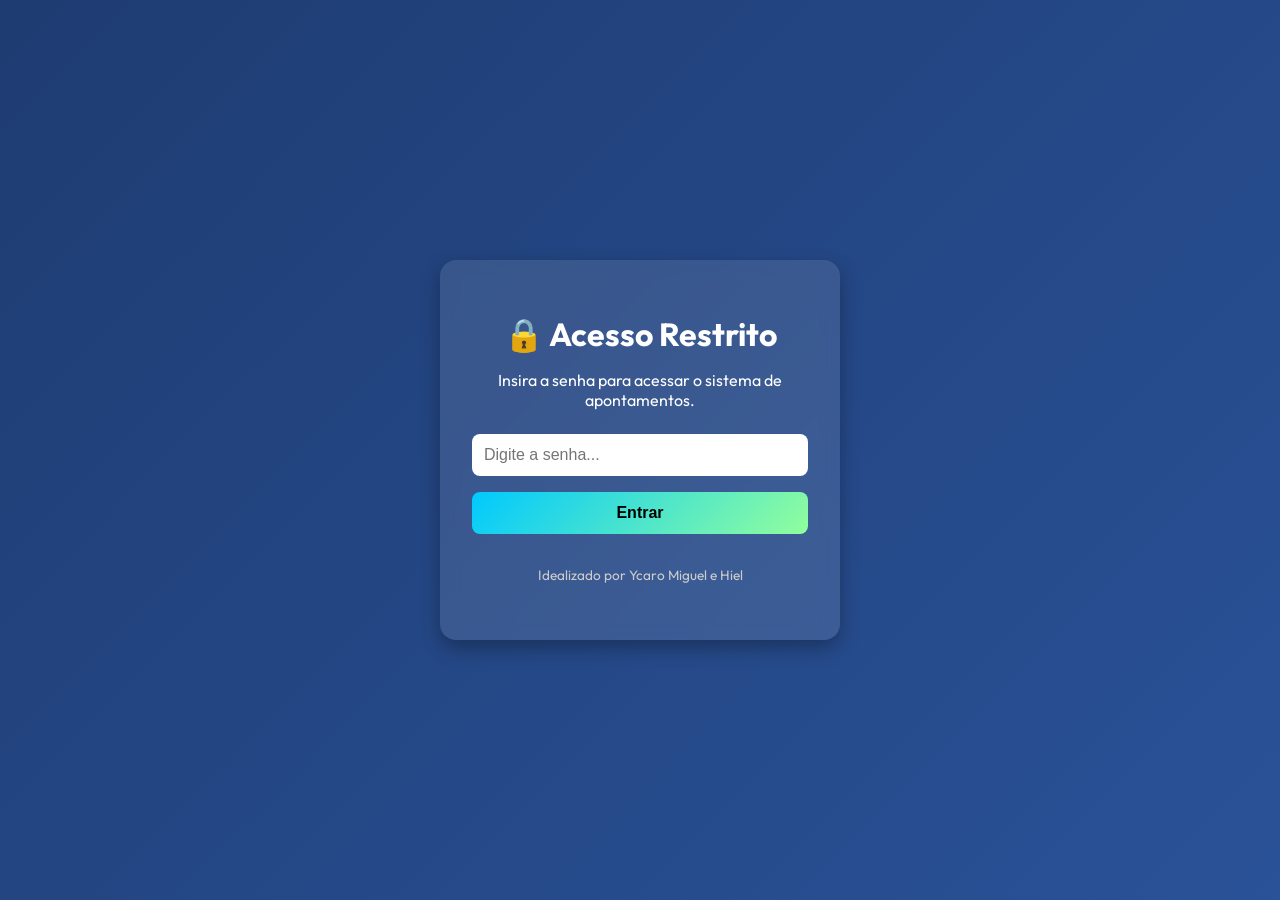
<file: index.html>
<!DOCTYPE html>
<html lang="pt-BR">
<head>
  <meta charset="UTF-8" />
  <meta name="viewport" content="width=device-width, initial-scale=1.0"/>
  <title>Acesso Restrito</title>
  <link href="https://fonts.googleapis.com/css2?family=Outfit:wght@400;600;800&display=swap" rel="stylesheet">
  <style>
    * {
      box-sizing: border-box;
    }

    body {
      font-family: 'Outfit', sans-serif;
      margin: 0;
      padding: 0;
      background: linear-gradient(135deg, #1e3c72, #2a5298);
      color: #fff;
      display: flex;
      justify-content: center;
      align-items: center;
      min-height: 100vh;
    }

    .container {
      background: rgba(255, 255, 255, 0.1);
      padding: 2rem;
      border-radius: 16px;
      box-shadow: 0 8px 20px rgba(0, 0, 0, 0.3);
      max-width: 400px;
      width: 100%;
      text-align: center;
      backdrop-filter: blur(8px);
    }

    h1 {
      font-size: 2rem;
      margin-bottom: 0.5rem;
    }

    p {
      font-size: 1rem;
      margin-bottom: 1.5rem;
    }

    input[type="password"] {
      width: 100%;
      padding: 0.75rem;
      border: none;
      border-radius: 8px;
      font-size: 1rem;
      margin-bottom: 1rem;
      outline: none;
    }

    button {
      width: 100%;
      padding: 0.75rem;
      background: #00c9ff;
      background: linear-gradient(135deg, #00c9ff, #92fe9d);
      border: none;
      border-radius: 8px;
      color: #000;
      font-size: 1rem;
      font-weight: 600;
      cursor: pointer;
      transition: 0.3s ease;
    }

    button:hover {
      opacity: 0.9;
    }

    .erro {
      color: #ff6b6b;
      margin-top: 10px;
      font-weight: 600;
    }

    footer {
      margin-top: 2rem;
      font-size: 0.85rem;
      color: #ccc;
    }
  </style>
</head>
<body>
  <div class="container">
    <h1>🔒 Acesso Restrito</h1>
    <p>Insira a senha para acessar o sistema de apontamentos.</p>
    <form onsubmit="return verificarSenha(event)">
      <input type="password" id="senha" placeholder="Digite a senha..." required />
      <button type="submit">Entrar</button>
    </form>
    <p id="erro" class="erro"></p>
    <footer>
      Idealizado por Ycaro Miguel e Hiel</p>
    </footer>
  </div>

  <script>
    function verificarSenha(event) {
      event.preventDefault();
      const senhaCorreta = "prof2025"; // Altere a senha aqui, se quiser
      const senhaDigitada = document.getElementById("senha").value;

      if (senhaDigitada === senhaCorreta) {
        window.location.href = "apontamento.html";
      } else {
        document.getElementById("erro").textContent = "Senha incorreta. Tente novamente.";
      }
    }
  </script>
</body>
</html>
</file>
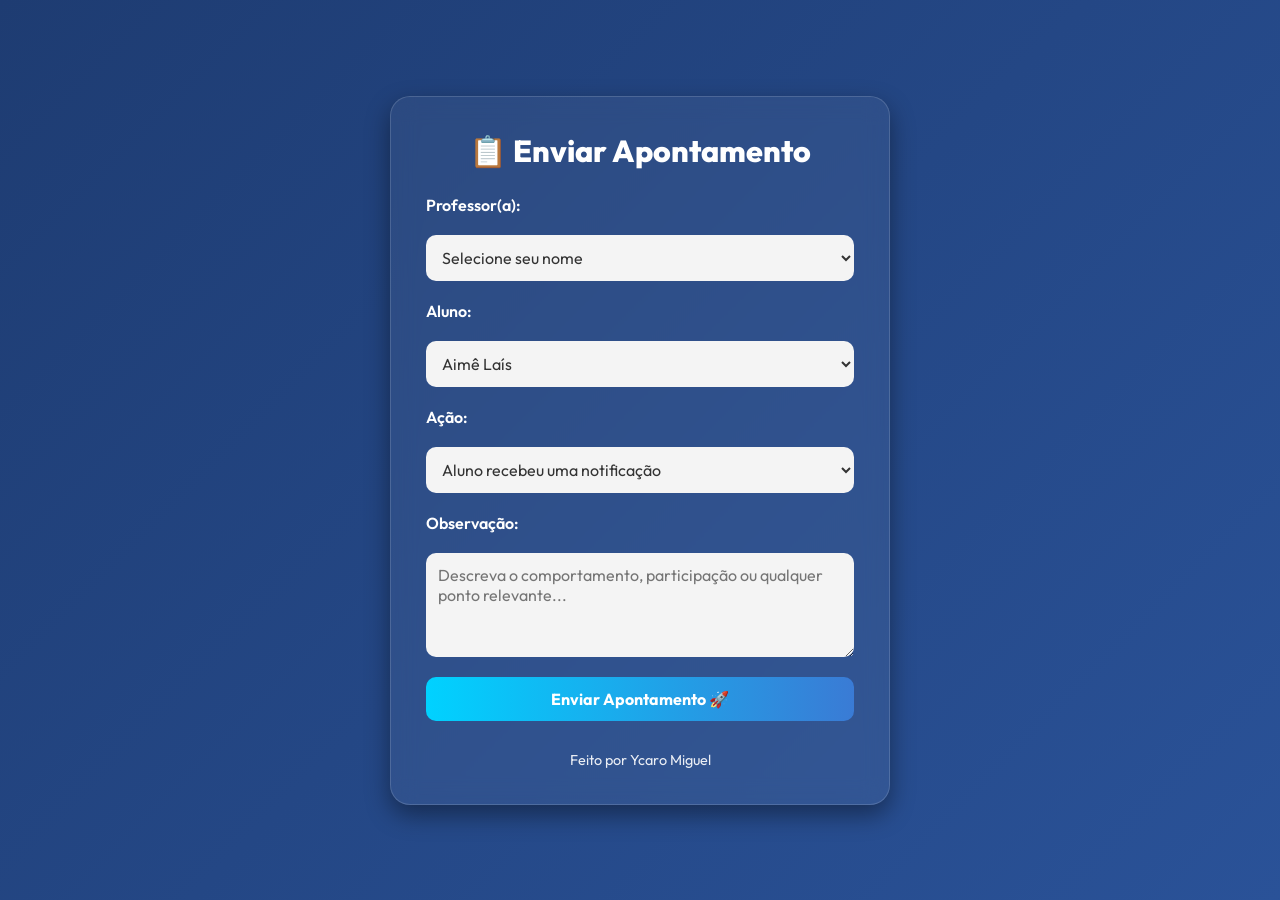
<file: apontamento.html>
<!DOCTYPE html>
<html lang="pt-BR">
<head>
  <meta charset="UTF-8" />
  <meta name="viewport" content="width=device-width, initial-scale=1.0"/>
  <title>Apontamentos</title>
  <link rel="stylesheet" href="style.css" />
  <link href="https://fonts.googleapis.com/css2?family=Outfit:wght@400;600;800&display=swap" rel="stylesheet">
</head>
<body>
  <div class="container">
    <h1>📋 Enviar Apontamento</h1>
    <form action="https://formsubmit.co/miguelnegocios001@gmail.com" method="POST">
      
      <!-- Seção para o nome do professor -->
      <label for="professor">Professor(a):</label>
      <select id="professor" name="professor" required>
        <option value="" disabled selected>Selecione seu nome</option>
        <option value="Samara">Samara (Língua Portuguesa)</option>
        <option value="Nirla">Nirla (Matemática)</option>
        <option value="Adriana">Adriana (Ciências)</option>
        <option value="Arilton">Arilton (Geografia)</option>
        <option value="Karen">Karen (História)</option>
        <option value="Viviana">Viviana (Língua Espanhola e Ensino Religioso)</option>
        <option value="Yasminie">Yasminie (Língua Inglesa)</option>
        <option value="Lucas">Lucas (Artes)</option>
        <option value="Professor Beto">Beto (Ed. Física)</option>
      </select>

      <!-- Seção para selecionar o aluno -->
      <label for="aluno">Aluno:</label>
      <select id="aluno" name="aluno" required></select>

      <!-- Seção para selecionar ações boas ou ruins -->
      <label for="acao">Ação:</label>
      <select id="acao" name="acao" required>
        <option value="Aluno recebeu uma notificação">Aluno recebeu uma notificação</option>
        <option value="Aluno está conversando demais">Aluno está conversando demais</option>
        <option value="Aluno ajudou o colega">Aluno ajudou o colega</option>
        <option value="Aluno teve um bom desempenho na atividade">Aluno teve um bom desempenho na atividade</option>
        <option value="Aluno não entregou a tarefa a tempo">Aluno não entregou a tarefa a tempo</option>
        <option value="Aluno participou ativamente na aula">Aluno participou ativamente na aula</option>
        <option value="Aluno foi desrespeitoso com o colega">Aluno foi desrespeitoso com o colega</option>
        <option value="Aluno entregou um trabalho excelente">Aluno entregou um trabalho excelente</option>
        <option value="Aluno não fez o dever de casa">Aluno não fez o dever de casa</option>
        <option value="Outro">Outro (Especificar nas observações)</option>
      </select>

      <!-- Campo para descrever detalhes -->
      <label for="observacao">Observação:</label>
      <textarea id="observacao" name="observacao" rows="4" placeholder="Descreva o comportamento, participação ou qualquer ponto relevante..." required></textarea>

      <!-- Botão para enviar -->
      <button type="submit">Enviar Apontamento 🚀</button>

      <!-- Campos ocultos para redirecionamento -->
      <input type="hidden" name="_next" value="https://ycaromiguel.github.io/obrigado">
      <input type="hidden" name="_captcha" value="false">
    </form>
    <footer>
      <p>Feito por Ycaro Miguel</p>
    </footer>
  </div>

  <script src="script.js"></script>
</body>
</html>
</file>
<file: style.css>
/* Reset básico */
* {
    margin: 0;
    padding: 0;
    box-sizing: border-box;
  }
  
  body {
    font-family: 'Outfit', sans-serif;
    background: linear-gradient(135deg, #1e3c72, #2a5298);
    color: #fff;
    min-height: 100vh;
    display: flex;
    justify-content: center;
    align-items: center;
    padding: 30px;
  }
  
  .container {
    background: rgba(255, 255, 255, 0.05);
    border-radius: 20px;
    padding: 35px;
    width: 100%;
    max-width: 500px;
    box-shadow: 0 10px 25px rgba(0, 0, 0, 0.4);
    backdrop-filter: blur(12px);
    border: 1px solid rgba(255, 255, 255, 0.15);
  }
  
  h1 {
    text-align: center;
    font-size: 1.9em;
    margin-bottom: 25px;
    font-weight: 800;
  }
  
  form {
    display: flex;
    flex-direction: column;
    gap: 20px;
  }
  
  label {
    font-weight: 600;
  }
  
  select, textarea, button {
    padding: 12px;
    border-radius: 10px;
    border: none;
    font-size: 1em;
    font-family: 'Outfit', sans-serif;
  }
  
  select, textarea {
    background-color: #f4f4f4;
    color: #333;
  }
  
  button {
    background: linear-gradient(to right, #00d2ff, #3a7bd5);
    color: #fff;
    font-weight: bold;
    cursor: pointer;
    transition: all 0.3s ease;
    border: none;
  }
  
  button:hover {
    background: linear-gradient(to right, #3a7bd5, #00d2ff);
    transform: scale(1.03);
  }
  
  footer {
    margin-top: 30px;
    text-align: center;
    font-size: 0.9em;
    opacity: 0.9;
  }
</file>
